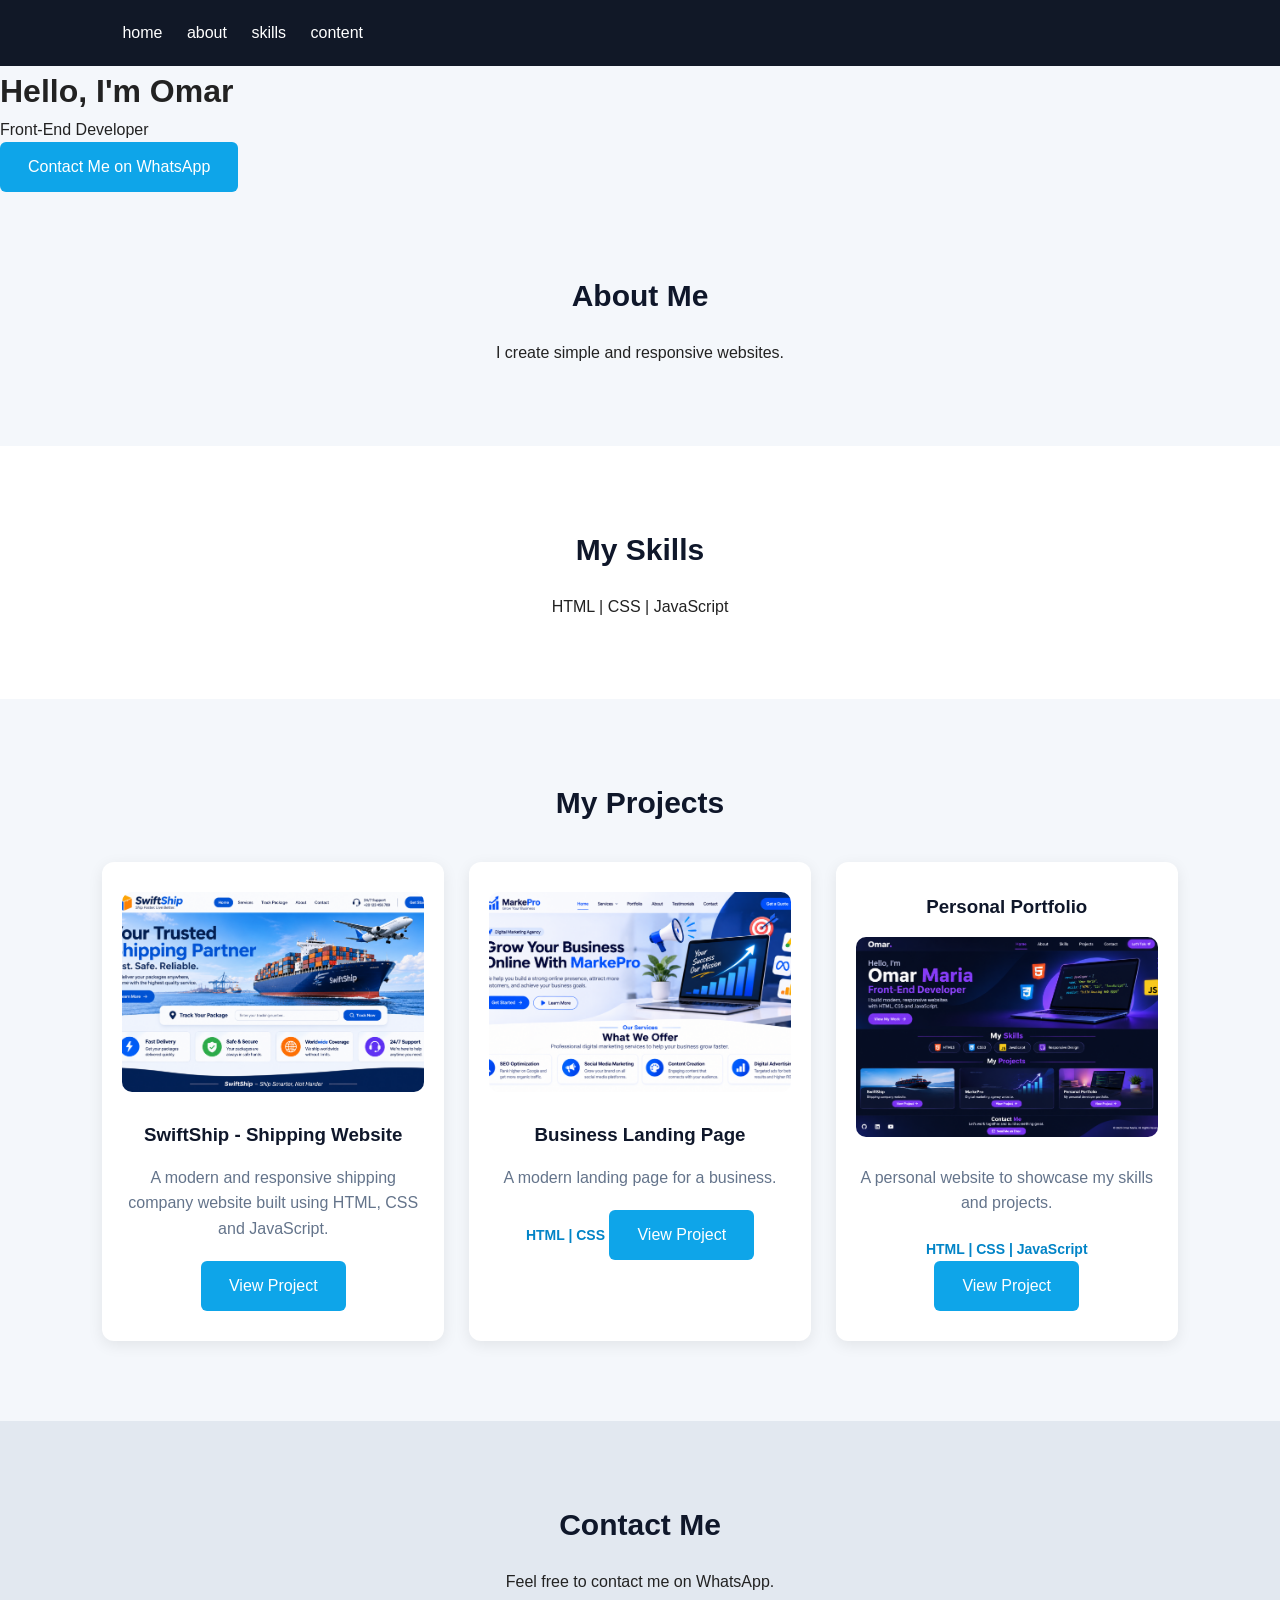
<file: index.html>
<!DOCTYPE html>
<html lang="en">
<head>
    <meta charset="UTF-8">
    <meta name="viewport" content="width=device-width, initial-scale=1.0">
    <title>my portfolio</title>
    <link rel="stylesheet" href="style.css">
</head>

<body>
    <header>
        <nav>
            <a href="home">home</a>
            <a href="about">about</a>
            <a href="skills">skills</a>
            <a href="content">content</a>
        </nav>
    </header>

    <h1>Hello, I'm Omar</h1>
    <p>Front-End Developer</p>
<a href="https://wa.me/201028624691"
   target="_blank"
   class="btn">
    Contact Me on WhatsApp
</a>
  </section>

  <section id="about">
    <h2>About Me</h2>
    <p>I create simple and responsive websites.</p>
  </section>

  <section id="skills">
    <h2>My Skills</h2>
    <p>HTML | CSS | JavaScript</p>
  </section>
  <section id="projects">
  <h2>My Projects</h2>

  <div class="projects-container">

  <div class="project-card">
    <img src="images/swiftship.png"
     alt="SwiftShip Website"
     class="project-image">
  <h3>SwiftShip - Shipping Website</h3>

  <p>
    A modern and responsive shipping company website
    built using HTML, CSS and JavaScript.
  </p>

  <a href="swiftship/omar.html"
     target="_blank"
     class="btn">
    View Project
  </a>
</div>

    <div class="project-card">
      <img src="images/markepro.png"
     alt="MarkePro Website"
     class="project-image">
      <h3>Business Landing Page</h3>
      
      <p>A modern landing page for a business.</p>
      <span>HTML | CSS</span>
      <a href="markepro/index.html"
   target="_blank"
   class="btn">
   View Project
</a>
    </div>

    <div class="project-card">

      <h3>Personal Portfolio</h3>
<img src="images/personal-portfolio.png"
     alt="Personal Portfolio"
     class="project-image">
      <p>A personal website to showcase my skills and projects.</p>
      <span>HTML | CSS | JavaScript</span>
      <a href="PersonalPortfolio/index.html"
   target="_blank"
   class="btn">
   View Project
</a>
    </div>

  </div>
</section>
  

  <section id="contact">
    <h2>Contact Me</h2>
<p>Feel free to contact me on WhatsApp.</p>
  </section>
    <script src="script.js"></script>


</body>
</html>
</file>
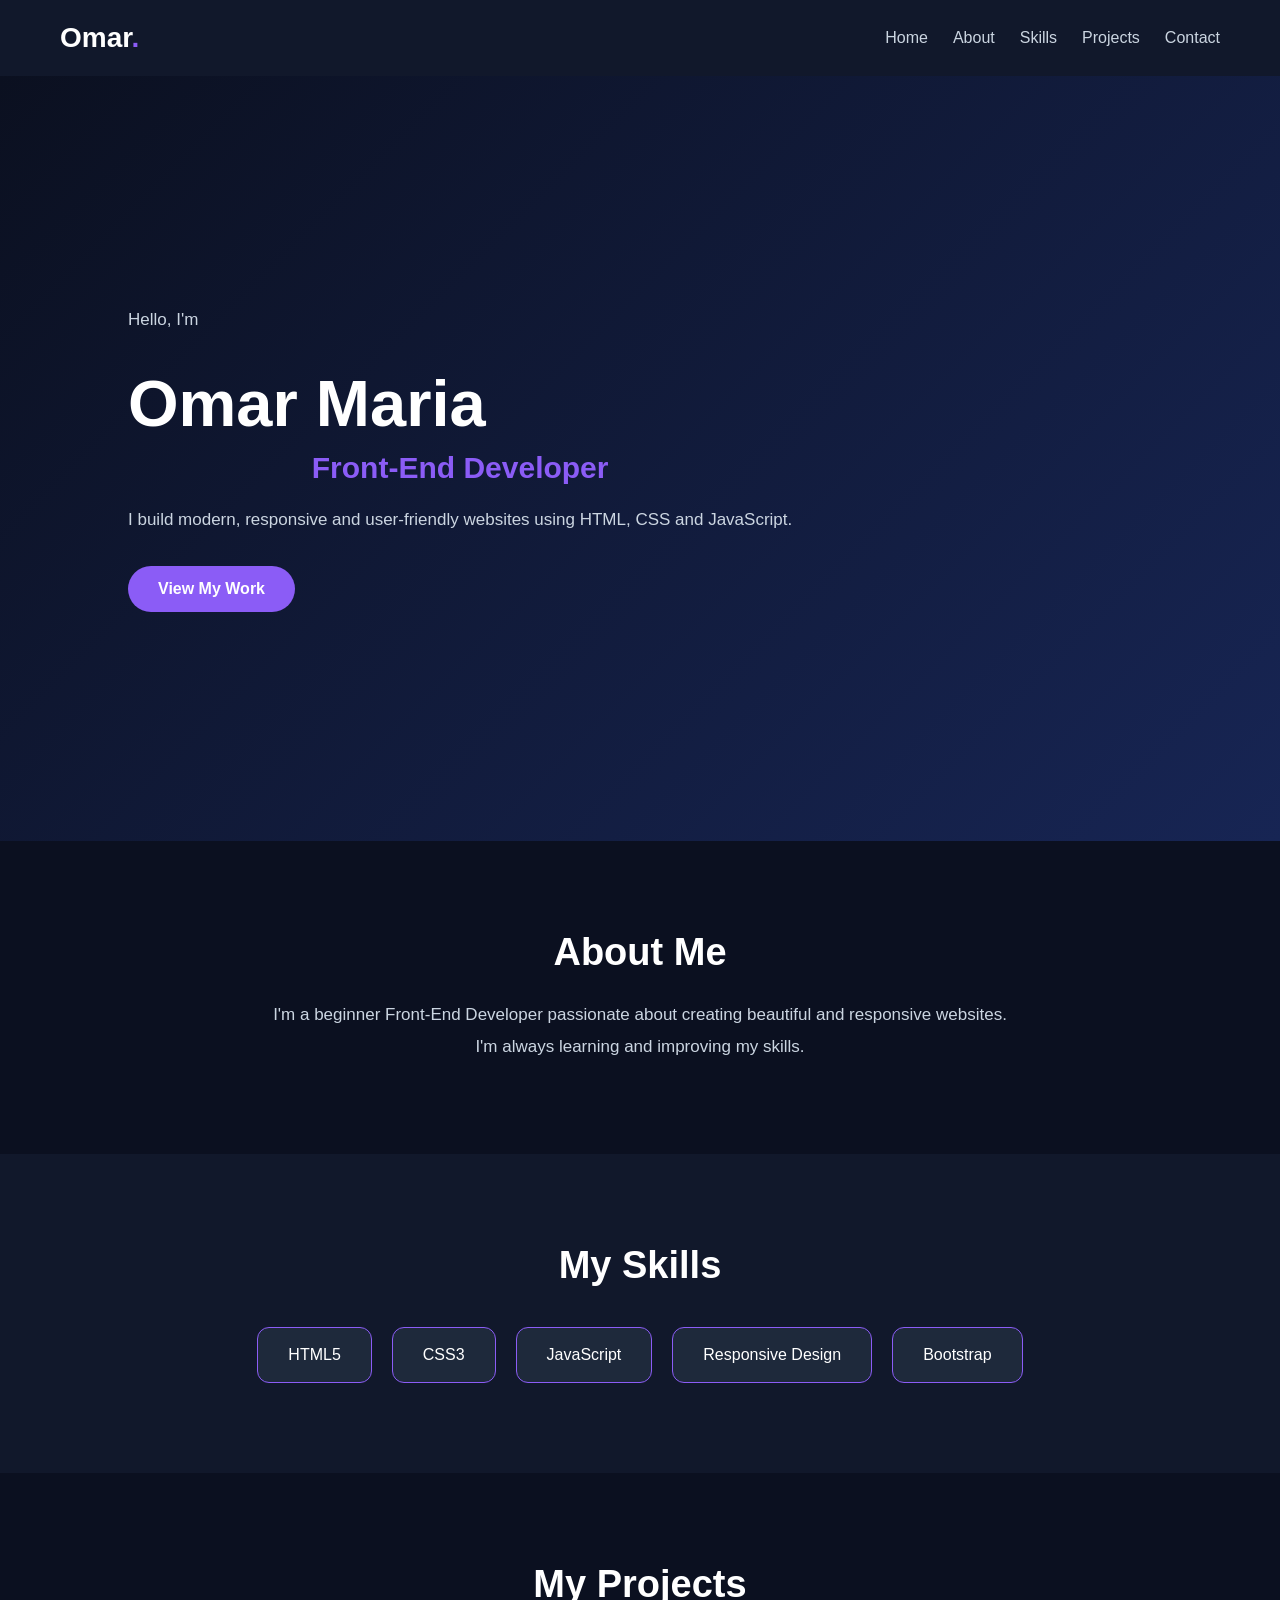
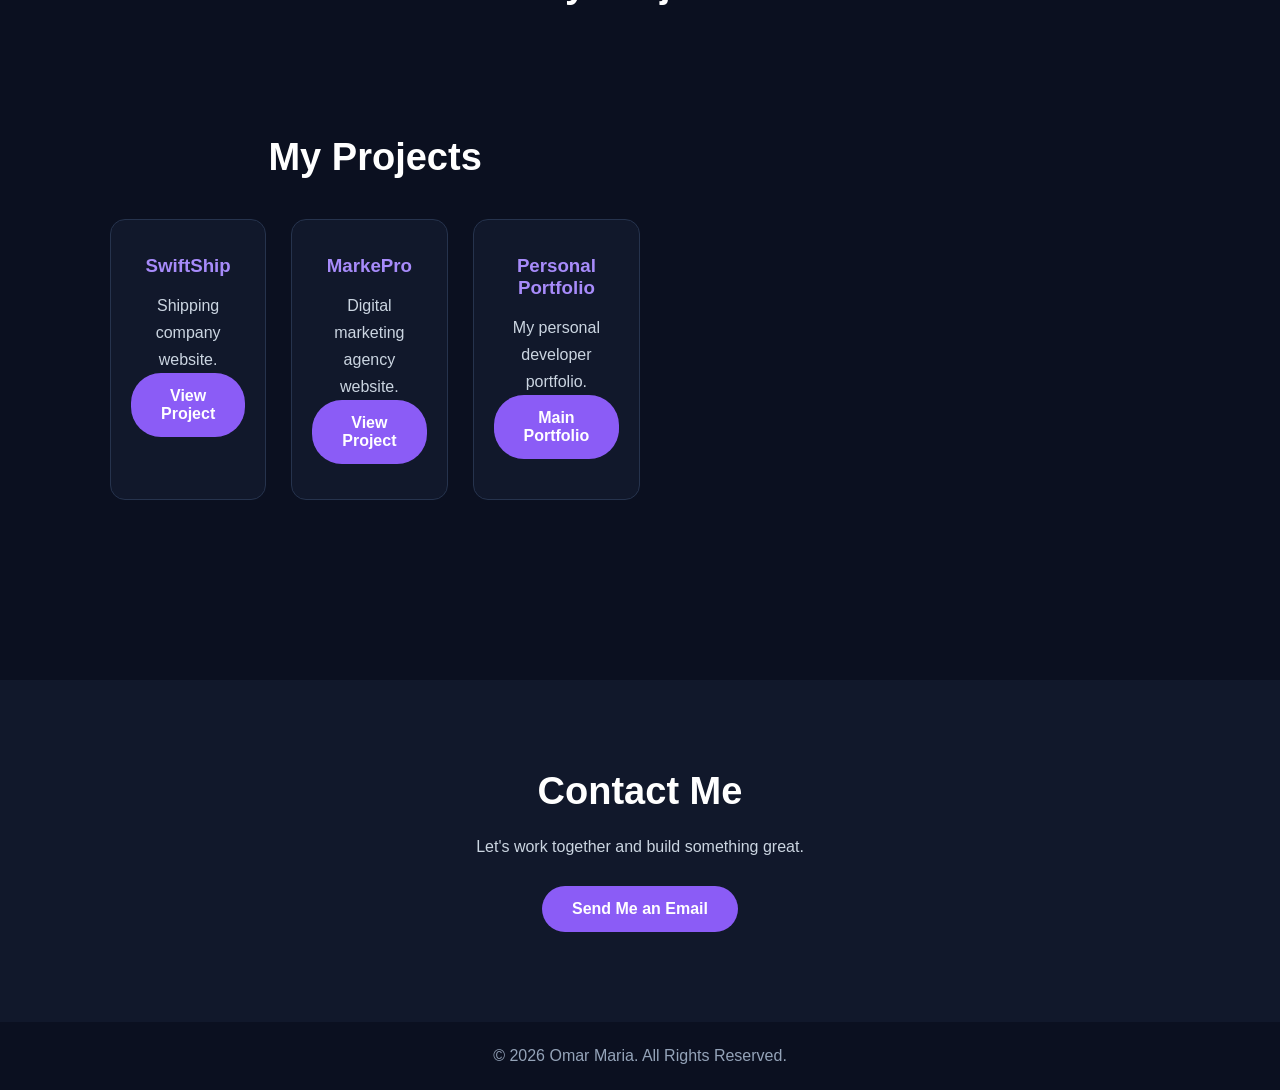
<file: PersonalPortfolio/index.html>
<!DOCTYPE html>
<html lang="en">
<head>
    <meta charset="UTF-8">
    <meta name="viewport" content="width=device-width, initial-scale=1.0">
    <title>Personal Portfolio</title>
    <link rel="stylesheet" href="style.css">
</head>
<body>

    <!-- Navbar -->
    <header>
        <nav class="navbar">
            <a href="#" class="logo">Omar<span>.</span></a>

            <ul class="nav-links">
                <li><a href="#home">Home</a></li>
                <li><a href="#about">About</a></li>
                <li><a href="#skills">Skills</a></li>
                <li><a href="#projects">Projects</a></li>
                <li><a href="#contact">Contact</a></li>
            </ul>
        </nav>
    </header>

    <!-- Hero -->
    <section class="hero" id="home">
        <div class="hero-content">
            <p class="subtitle">Hello, I'm</p>

            <h1>Omar Maria</h1>

            <h2>Front-End Developer</h2>

            <p>
                I build modern, responsive and user-friendly
                websites using HTML, CSS and JavaScript.
            </p>

            <a href="#projects" class="btn">View My Work</a>
        </div>
    </section>

    <!-- About -->
    <section class="about" id="about">
        <h2>About Me</h2>

        <p>
            I'm a beginner Front-End Developer passionate
            about creating beautiful and responsive websites.
            I'm always learning and improving my skills.
        </p>
    </section>

    <!-- Skills -->
    <section class="skills" id="skills">
        <h2>My Skills</h2>

        <div class="skills-container">
            <div class="skill">HTML5</div>
            <div class="skill">CSS3</div>
            <div class="skill">JavaScript</div>
            <div class="skill">Responsive Design</div>
            <div class="skill">Bootstrap</div>
        </div>
    </section>

    <!-- Projects -->
    <section class="projects" id="projects">
        <h2>My Projects</h2>

        <div class="projects-container">

         
<section class="projects" id="projects">
    <h2>My Projects</h2>

    <div class="projects-container">

        <div class="project-card">
            <h3>SwiftShip</h3>
            <p>Shipping company website.</p>
            <a href="../swiftship/omar.html" target="_blank" class="btn">
                View Project
            </a>
        </div>

        <div class="project-card">
            <h3>MarkePro</h3>
            <p>Digital marketing agency website.</p>
            <a href="../markepro/index.html" target="_blank" class="btn">
                View Project
            </a>
        </div>

        <div class="project-card">
            <h3>Personal Portfolio</h3>
            <p>My personal developer portfolio.</p>
            <a href="../index.html" target="_blank" class="btn">
                Main Portfolio
            </a>
        </div>

    </div>
</section>


        </div>
    </section>

    <!-- Contact -->
    <section class="contact" id="contact">
        <h2>Contact Me</h2>

        <p>Let's work together and build something great.</p>

        <a href="mailto:your-email@example.com" class="btn">
            Send Me an Email
        </a>
    </section>

    <!-- Footer -->
    <footer>
        <p>© 2026 Omar Maria. All Rights Reserved.</p>
    </footer>

    <script src="script.js"></script>
</body>
</html>
</file>
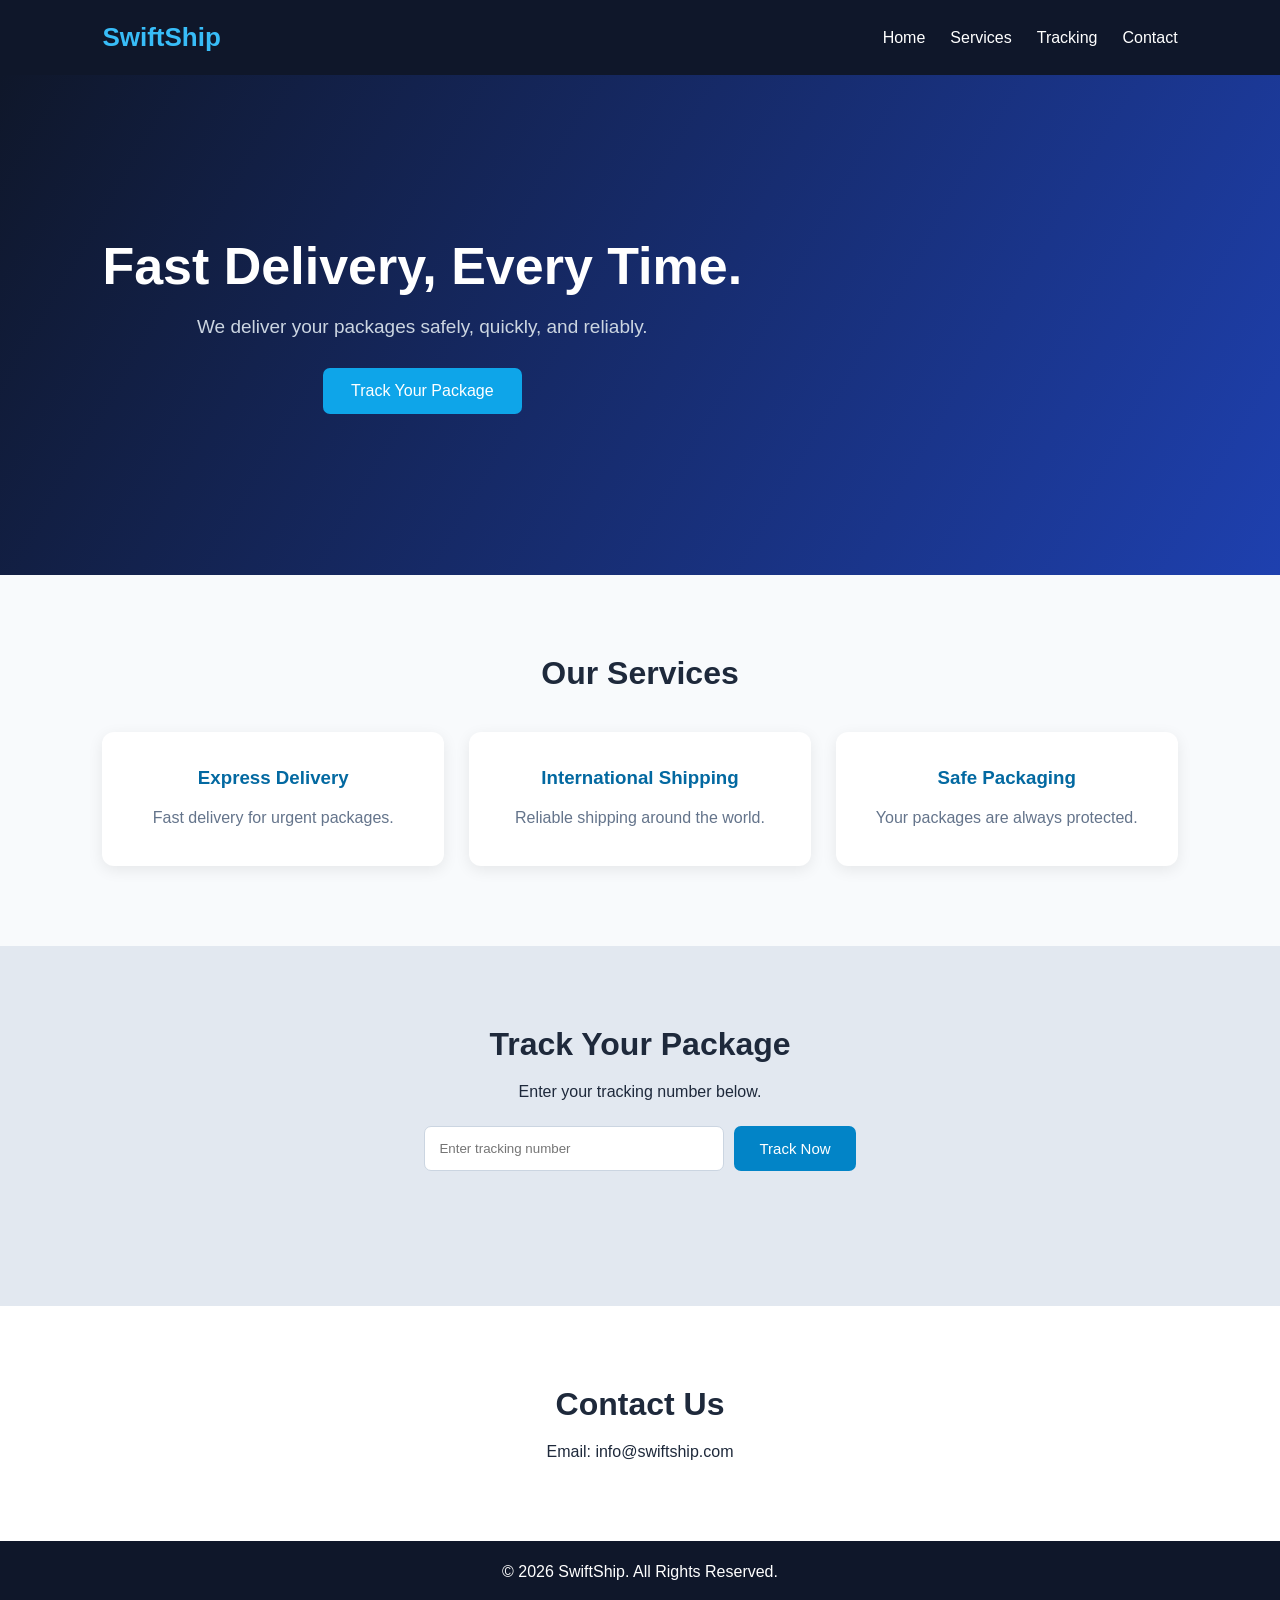
<file: swiftship/omar.html>
<!DOCTYPE html>
<html lang="en">
<head>
  <meta charset="UTF-8">
  <meta name="viewport" content="width=device-width, initial-scale=1.0">
  <title>SwiftShip - Fast & Reliable Delivery</title>
  <link rel="stylesheet" href="style.css">
</head>
<body>

  <header>
    <div class="logo">SwiftShip</div>

    <nav>
      <a href="#home">Home</a>
      <a href="#services">Services</a>
      <a href="#tracking">Tracking</a>
      <a href="#contact">Contact</a>
    </nav>
  </header>

  <section id="home">
    <div class="hero-content">
      <h1>Fast Delivery, Every Time.</h1>
      <p>We deliver your packages safely, quickly, and reliably.</p>
      <a href="#tracking" class="btn">Track Your Package</a>
    </div>
  </section>

  <section id="services">
    <h2>Our Services</h2>

    <div class="services-container">
      <div class="service-card">
        <h3>Express Delivery</h3>
        <p>Fast delivery for urgent packages.</p>
      </div> 

      <div class="service-card">
        <h3>International Shipping</h3>
        <p>Reliable shipping around the world.</p>
      </div>

      <div class="service-card">
        <h3>Safe Packaging</h3>
        <p>Your packages are always protected.</p>
      </div>
    </div>
  </section>

  <section id="tracking">
    <h2>Track Your Package</h2>
    <p>Enter your tracking number below.</p>

    <div class="tracking-box">
      <input type="text" id="trackingInput"
        placeholder="Enter tracking number">
      <button id="trackBtn">Track Now</button>
    </div>

    <p id="trackingResult"></p>
  </section>

  <section id="contact">
    <h2>Contact Us</h2>
    <p>Email: info@swiftship.com</p>
  </section>

  <footer>
    <p>© 2026 SwiftShip. All Rights Reserved.</p>
  </footer>

  <script src="text.js"></script>
</body>
</html>
</file>
<file: style.css>
* {
  margin: 0;
  padding: 0;
  box-sizing: border-box;
  font-family: Arial, sans-serif;
}

html {
  scroll-behavior: smooth;
}

body {
  background: #f4f7fb;
  color: #222;
  line-height: 1.6;
}

header {
  background: #111827;
  color: white;
  padding: 20px 8%;
  display: flex;
  justify-content: space-between;
  align-items: center;
  flex-wrap: wrap;
}

header h2 {
  color: #38bdf8;
}

nav a {
  color: white;
  text-decoration: none;
  margin-left: 20px;
  transition: 0.3s;
}

nav a:hover {
  color: #38bdf8;
}

section {
  padding: 80px 8%;
  text-align: center;
}

#home {
  background: #1e293b;
  color: white;
  padding: 120px 8%;
}

#home h1 {
  font-size: 45px;
  margin-bottom: 10px;
}

#home p {
  font-size: 22px;
  margin-bottom: 25px;
  color: #cbd5e1;
}

.btn {
  display: inline-block;
  background: #0ea5e9;
  color: white;
  padding: 12px 28px;
  border-radius: 6px;
  text-decoration: none;
  transition: 0.3s;
}

.btn:hover {
  background: #0284c7;
  transform: translateY(-3px);
}

section h2 {
  font-size: 30px;
  margin-bottom: 20px;
  color: #0f172a;
}

#skills {
  background: white;
}

#contact {
  background: #e2e8f0;
}

@media (max-width: 600px) {
  header {
    flex-direction: column;
    gap: 15px;
  }

  nav a {
    margin: 0 7px;
    font-size: 14px;
  }

  #home h1 {
    font-size: 32px;
  }

  section {
    padding: 60px 5%;
  }
}
/* Projects Section */

#projects {
  background: #f4f7fb;
}

.projects-container {
  display: grid;
  grid-template-columns: repeat(3, 1fr);
  gap: 25px;
  margin-top: 35px;
}

.project-card {
  background: white;
  padding: 30px 20px;
  border-radius: 12px;
  box-shadow: 0 4px 15px rgba(0, 0, 0, 0.08);
  transition: 0.3s;
}

.project-card:hover {
  transform: translateY(-8px);
  box-shadow: 0 8px 20px rgba(0, 0, 0, 0.15);
}

.project-card h3 {
  color: #0f172a;
  margin-bottom: 15px;
}

.project-card p {
  color: #64748b;
  margin-bottom: 20px;
}

.project-card span {
  color: #0284c7;
  font-size: 14px;
  font-weight: bold;
}

/* Responsive Design */

@media (max-width: 768px) {
  .projects-container {
    grid-template-columns: 1fr;
  }
}
.project-image {
  width: 100%;
  height: 200px;
  object-fit: cover;
  border-radius: 10px;
  margin-bottom: 20px;
}
/* Project Hover Effects */

.project-card {
  overflow: hidden;
  transition: transform 0.3s ease, box-shadow 0.3s ease;
}

.project-card:hover {
  transform: translateY(-10px);
  box-shadow: 0 12px 25px rgba(0, 0, 0, 0.15);
}

.project-image {
  transition: transform 0.4s ease;
}

.project-card:hover .project-image {
  transform: scale(1.05);
}
</file>
<file: PersonalPortfolio/style.css>
/* General */
* {
    margin: 0;
    padding: 0;
    box-sizing: border-box;
    scroll-behavior: smooth;
}

body {
    font-family: Arial, sans-serif;
    background: #0b1020;
    color: #ffffff;
}

a {
    text-decoration: none;
}

/* Navbar */
header {
    background: #11182b;
    position: sticky;
    top: 0;
    z-index: 100;
}

.navbar {
    max-width: 1200px;
    margin: auto;
    padding: 22px 20px;
    display: flex;
    justify-content: space-between;
    align-items: center;
}

.logo {
    color: white;
    font-size: 28px;
    font-weight: bold;
}

.logo span {
    color: #8b5cf6;
}

.nav-links {
    display: flex;
    gap: 25px;
    list-style: none;
}

.nav-links a {
    color: #cbd5e1;
    transition: 0.3s;
}

.nav-links a:hover {
    color: #8b5cf6;
}

/* Hero */
.hero {
    min-height: 85vh;
    display: flex;
    align-items: center;
    padding: 60px 10%;
    background: linear-gradient(135deg, #0b1020, #172554);
}

.hero-content {
    max-width: 700px;
}

.subtitle {
    color: #8b5cf6;
    font-size: 20px;
    margin-bottom: 15px;
}

.hero h1 {
    font-size: 65px;
    margin-bottom: 10px;
}

.hero h2 {
    color: #8b5cf6;
    font-size: 30px;
    margin-bottom: 20px;
}

.hero p {
    color: #cbd5e1;
    line-height: 1.8;
    font-size: 17px;
    margin-bottom: 30px;
}

.btn {
    display: inline-block;
    padding: 14px 30px;
    background: #8b5cf6;
    color: white;
    border-radius: 30px;
    font-weight: bold;
    transition: 0.3s;
}

.btn:hover {
    background: #6d28d9;
    transform: translateY(-4px);
}

/* Section Titles */
section h2 {
    font-size: 38px;
    margin-bottom: 25px;
    text-align: center;
}

/* About */
.about {
    padding: 90px 20px;
    text-align: center;
}

.about p {
    max-width: 750px;
    margin: auto;
    color: #cbd5e1;
    line-height: 1.9;
    font-size: 17px;
}

/* Skills */
.skills {
    padding: 90px 20px;
    text-align: center;
    background: #11182b;
}

.skills-container {
    max-width: 900px;
    margin: 40px auto 0;
    display: flex;
    flex-wrap: wrap;
    justify-content: center;
    gap: 20px;
}

.skill {
    padding: 18px 30px;
    background: #1e293b;
    border: 1px solid #8b5cf6;
    border-radius: 12px;
    transition: 0.3s;
}

.skill:hover {
    background: #8b5cf6;
    transform: translateY(-5px);
}

/* Projects */
.projects {
    padding: 90px 20px;
    text-align: center;
}

.projects-container {
    max-width: 1100px;
    margin: 40px auto 0;
    display: grid;
    grid-template-columns: repeat(3, 1fr);
    gap: 25px;
}

.project-card {
    background: #11182b;
    padding: 35px 20px;
    border-radius: 15px;
    border: 1px solid #26334d;
    transition: 0.3s;
}

.project-card:hover {
    transform: translateY(-8px);
    border-color: #8b5cf6;
    box-shadow: 0 10px 30px rgba(139, 92, 246, 0.15);
}

.project-card h3 {
    color: #a78bfa;
    margin-bottom: 15px;
}

.project-card p {
    color: #cbd5e1;
    line-height: 1.7;
}

/* Contact */
.contact {
    padding: 90px 20px;
    text-align: center;
    background: #11182b;
}

.contact p {
    color: #cbd5e1;
    margin-bottom: 30px;
}

/* Footer */
footer {
    padding: 25px;
    text-align: center;
    color: #94a3b8;
}

/* Responsive */
@media (max-width: 768px) {
    .navbar {
        flex-direction: column;
        gap: 20px;
    }

    .nav-links {
        flex-wrap: wrap;
        justify-content: center;
        gap: 15px;
    }

    .hero {
        text-align: center;
        justify-content: center;
    }

    .hero h1 {
        font-size: 45px;
    }

    .hero h2 {
        font-size: 23px;
    }

    .projects-container {
        grid-template-columns: 1fr;
    }
}
</file>
<file: swiftship/style.css>
* {
  margin: 0;
  padding: 0;
  box-sizing: border-box;
  font-family: Arial, sans-serif;
}

html {
  scroll-behavior: smooth;
}

body {
  background: #f8fafc;
  color: #1e293b;
}

/* Header */
header {
  background: #0f172a;
  color: white;
  padding: 22px 8%;
  display: flex;
  justify-content: space-between;
  align-items: center;
  flex-wrap: wrap;
}

.logo {
  font-size: 26px;
  font-weight: bold;
  color: #38bdf8;
}

nav {
  display: flex;
  gap: 25px;
}

nav a {
  color: white;
  text-decoration: none;
  transition: 0.3s;
}

nav a:hover {
  color: #38bdf8;
}

/* Hero */
#home {
  min-height: 500px;
  background: linear-gradient(120deg, #0f172a, #1e40af);
  color: white;
  display: flex;
  align-items: center;
  padding: 80px 8%;
}

.hero-content {
  max-width: 650px;
}

.hero-content h1 {
  font-size: 52px;
  margin-bottom: 20px;
}

.hero-content p {
  font-size: 19px;
  color: #cbd5e1;
  margin-bottom: 30px;
}

.btn {
  display: inline-block;
  background: #0ea5e9;
  color: white;
  padding: 14px 28px;
  border-radius: 7px;
  text-decoration: none;
  transition: 0.3s;
}

.btn:hover {
  background: #0284c7;
  transform: translateY(-3px);
}

/* Sections */
section {
  padding: 80px 8%;
  text-align: center;
}

section h2 {
  font-size: 32px;
  margin-bottom: 20px;
}

/* Services */
.services-container {
  display: grid;
  grid-template-columns: repeat(3, 1fr);
  gap: 25px;
  margin-top: 40px;
}

.service-card {
  background: white;
  padding: 35px 20px;
  border-radius: 12px;
  box-shadow: 0 4px 15px rgba(0,0,0,0.08);
  transition: 0.3s;
}

.service-card:hover {
  transform: translateY(-8px);
}

.service-card h3 {
  margin-bottom: 15px;
  color: #0369a1;
}

.service-card p {
  color: #64748b;
  line-height: 1.7;
}

/* Tracking */
#tracking {
  background: #e2e8f0;
}

.tracking-box {
  display: flex;
  justify-content: center;
  gap: 10px;
  margin-top: 25px;
  flex-wrap: wrap;
}

.tracking-box input {
  padding: 14px;
  width: 300px;
  border: 1px solid #cbd5e1;
  border-radius: 7px;
  outline: none;
}

.tracking-box button {
  background: #0284c7;
  color: white;
  border: none;
  padding: 14px 25px;
  border-radius: 7px;
  cursor: pointer;
}

#trackingResult {
  margin-top: 20px;
  font-weight: bold;
}

/* Contact */
#contact {
  background: white;
}

/* Footer */
footer {
  background: #0f172a;
  color: white;
  text-align: center;
  padding: 22px;
}

/* Responsive */
@media (max-width: 768px) {
  header {
    flex-direction: column;
    gap: 20px;
  }

  nav {
    gap: 12px;
    flex-wrap: wrap;
    justify-content: center;
  }

  .hero-content h1 {
    font-size: 36px;
  }

  .services-container {
    grid-template-columns: 1fr;
  }
}
/* Tracking Improvements */

.tracking-box input:focus {
  border-color: #0284c7;
  box-shadow: 0 0 0 3px rgba(2, 132, 199, 0.15);
}

.tracking-box button {
  transition: 0.3s;
  font-size: 15px;
}

.tracking-box button:hover {
  background: #0369a1;
  transform: translateY(-2px);
}

#trackingResult {
  margin: 25px auto 0;
  padding: 15px;
  max-width: 450px;
  border-radius: 8px;
  font-size: 16px;
}
</file>
